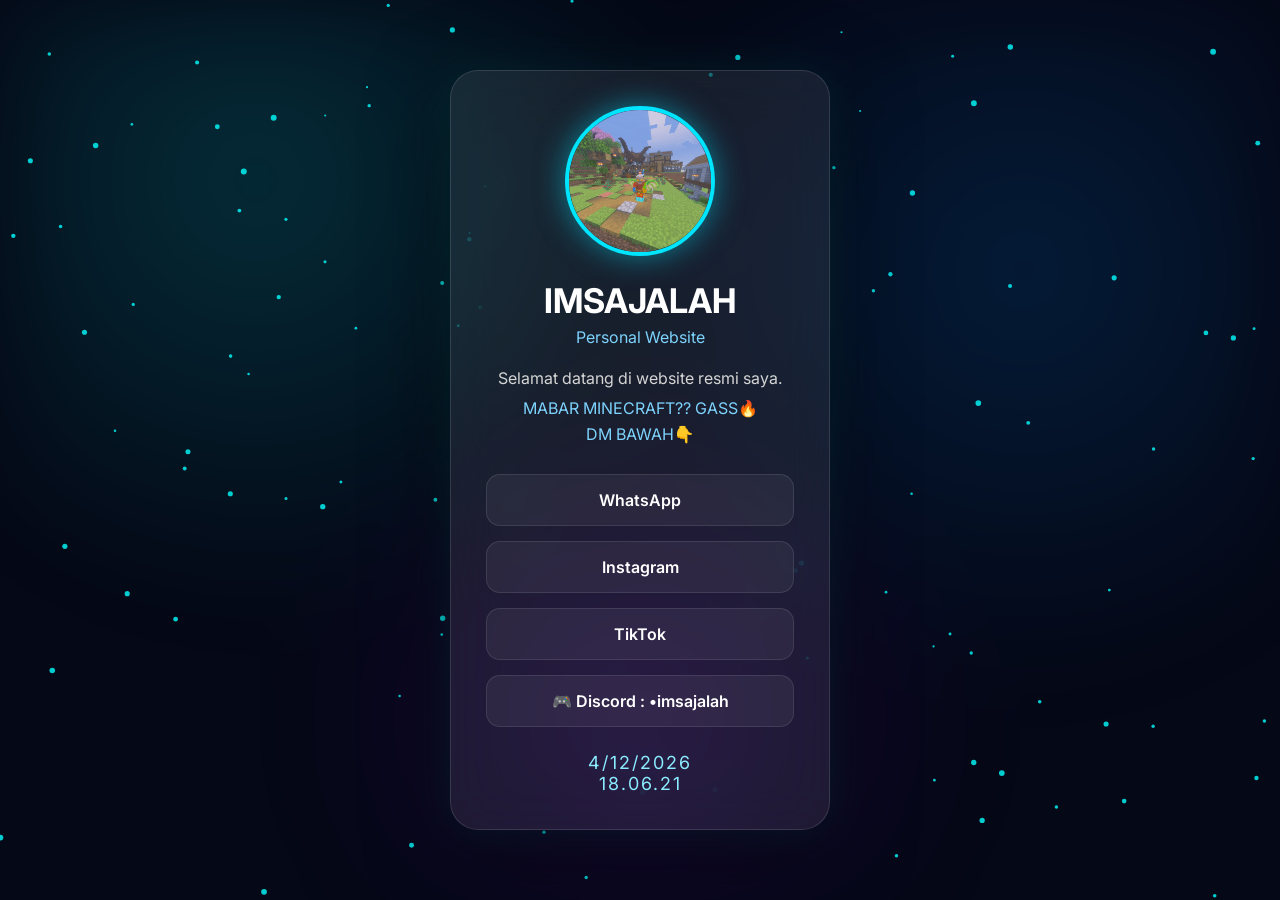
<file: index.html>
<!DOCTYPE html>
<html lang="id">
<head>
<meta charset="UTF-8">
<meta name="viewport" content="width=device-width, initial-scale=1.0">
<title>IMSAJALAH</title>

<link rel="stylesheet" href="style.css">
<link rel="preconnect" href="https://fonts.googleapis.com">
<link href="https://fonts.googleapis.com/css2?family=Inter:wght@300;400;600;700&display=swap" rel="stylesheet">

</head>

<body>

<div id="loader">
<div class="spinner"></div>
<p>Loading...</p>
</div>

<canvas id="particles"></canvas>

<div class="container">

<div class="card">

<img src="assets/profile.jpg" class="profile">

<h1>IMSAJALAH</h1>

<span>Personal Website</span>

<p>
Selamat datang di website resmi saya.
</p>

<div class="minecraft-promo">
<span class="minecraft-text">MABAR MINECRAFT?? GASS🔥</span>
<span class="minecraft-dm">DM BAWAH👇</span>
</div>

<div class="buttons">

<a href="https://wa.me/6285876286106" target="_blank">
WhatsApp
</a>

<a href="https://instagram.com/imxzz_33" target="_blank">
Instagram
</a>

<a href="https://tiktok.com/@ixzm_3" target="_blank">
TikTok
</a>

<a href="https://discord.com/users/813267203297116191" target="_blank">
🎮 Discord : •imsajalah
</a>

</div>

<div class="clock" id="clock"></div>

</div>

</div>

<script src="script.js"></script>

</body>
</html>
</file>
<file: style.css>
*{
    margin:0;
    padding:0;
    box-sizing:border-box;
}

html{
    scroll-behavior:smooth;
}

body{
    font-family:'Inter',sans-serif;
    background:#050816;
    color:#fff;
    overflow:hidden;
}

#particles{
    position:fixed;
    inset:0;
    width:100%;
    height:100%;
    z-index:-2;
}

body::before{
    content:"";
    position:fixed;
    inset:0;
    background:
    radial-gradient(circle at 20% 20%,rgba(0,255,255,.15),transparent 35%),
    radial-gradient(circle at 80% 30%,rgba(0,140,255,.15),transparent 35%),
    radial-gradient(circle at 50% 80%,rgba(140,0,255,.15),transparent 35%);
    filter:blur(50px);
    z-index:-3;
}

#loader{
    position:fixed;
    inset:0;
    background:#050816;
    display:flex;
    justify-content:center;
    align-items:center;
    flex-direction:column;
    z-index:999;
    transition:.8s;
}

.spinner{
    width:70px;
    height:70px;
    border:5px solid rgba(255,255,255,.15);
    border-top:5px solid #00e5ff;
    border-radius:50%;
    animation:spin 1s linear infinite;
}

@keyframes spin{
    to{
        transform:rotate(360deg);
    }
}

#loader p{
    margin-top:20px;
    letter-spacing:3px;
    color:#8fdfff;
}

.container{
    width:100%;
    height:100vh;
    display:flex;
    justify-content:center;
    align-items:center;
    padding:20px;
}

.card{
    width:380px;
    max-width:100%;
    background:rgba(255,255,255,.08);
    backdrop-filter:blur(25px);
    border:1px solid rgba(255,255,255,.12);
    border-radius:28px;
    padding:35px;
    text-align:center;
    box-shadow:
    0 0 40px rgba(0,255,255,.08),
    0 20px 80px rgba(0,0,0,.5);
}

.profile{
    width:150px;
    height:150px;
    border-radius:50%;
    object-fit:cover;
    border:4px solid #00e5ff;
    box-shadow:0 0 30px rgba(0,229,255,.5);
    transition:.4s;
}

.profile:hover{
    transform:scale(1.05) rotate(2deg);
}

h1{
    margin-top:20px;
    font-size:34px;
}

span{
    display:block;
    margin-top:6px;
    color:#7dd3fc;
}

p{
    margin-top:18px;
    color:#d5d5d5;
    line-height:1.7;
}

.buttons{
    margin-top:30px;
    display:flex;
    flex-direction:column;
    gap:15px;
}

.buttons a{
    text-decoration:none;
    color:white;
    padding:15px;
    border-radius:14px;
    background:rgba(255,255,255,.06);
    border:1px solid rgba(255,255,255,.1);
    transition:.3s;
    font-weight:600;
}

.buttons a:hover{
    background:#00c8ff;
    color:#001018;
    transform:translateY(-4px);
    box-shadow:0 0 25px rgba(0,229,255,.45);
}

.clock{
    margin-top:25px;
    font-size:18px;
    color:#8cecff;
    letter-spacing:2px;
}

@media(max-width:480px){

.card{
padding:28px;
}

.profile{
width:120px;
height:120px;
}

h1{
font-size:28px;
}

}
</file>
